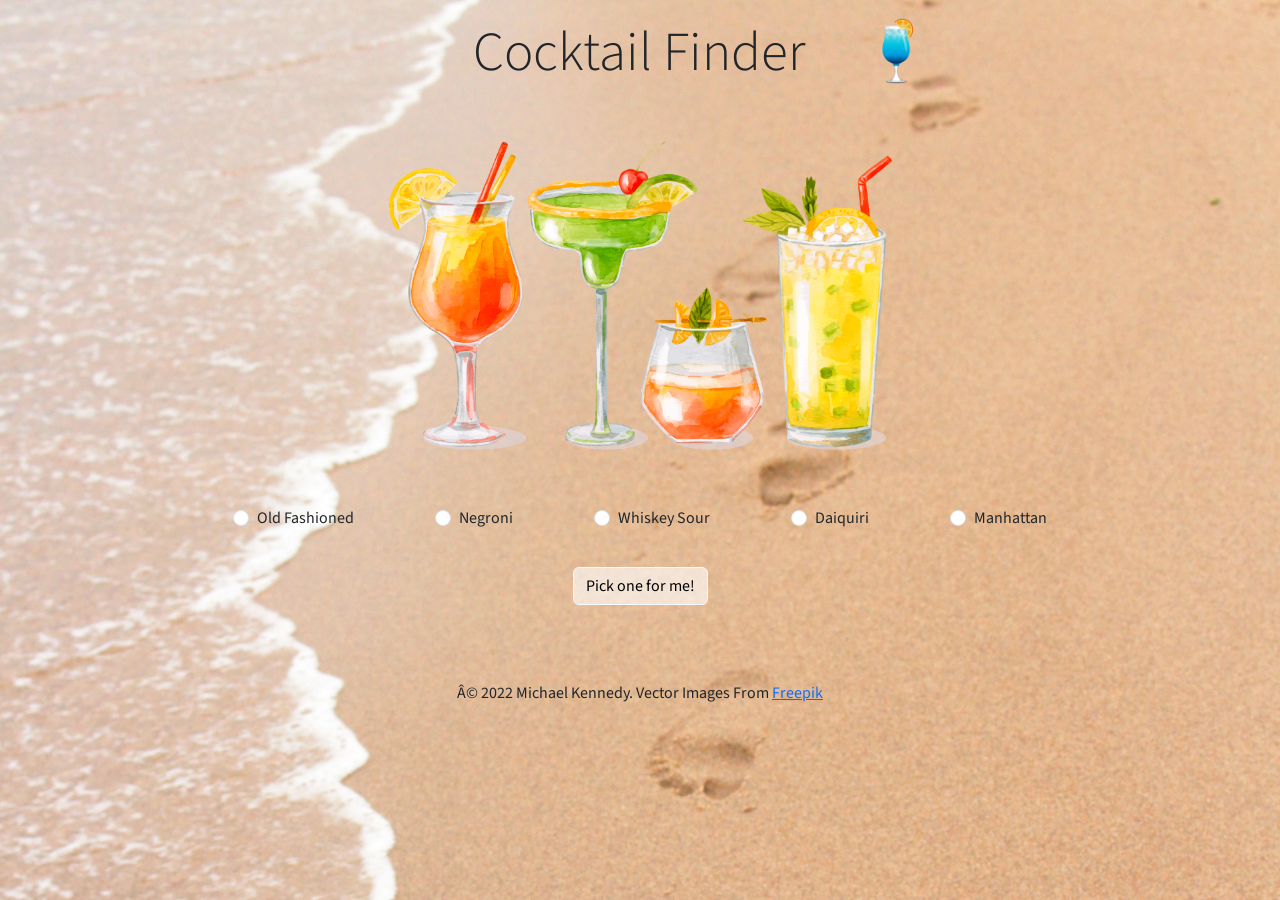
<file: index.html>
<!DOCTYPE html>
<!--
  Michael Kennedy
  Cocktail Finder

  A webpage for displaying cocktails directions for different cocktails a user can select.
-->
<html>

<head>
  <title>Cocktail</title>
  <link rel="preconnect" href="https://fonts.googleapis.com">
  <link rel="preconnect" href="https://fonts.gstatic.com" crossorigin>
  <link href="https://fonts.googleapis.com/css2?family=Source+Sans+Pro:wght@300;400;600;700&display=swap"
    rel="stylesheet">
  <link href="https://cdn.jsdelivr.net/npm/bootstrap@5.2.2/dist/css/bootstrap.min.css" rel="stylesheet"
    integrity="sha384-Zenh87qX5JnK2Jl0vWa8Ck2rdkQ2Bzep5IDxbcnCeuOxjzrPF/et3URy9Bv1WTRi" crossorigin="anonymous">

  <link href="./cocktail.css" rel="stylesheet">
  <script src="./cocktail.js"></script>
</head>

<body>
  <section>
    <header>
      <h1>Cocktail Finder</h1>
      <img id="bluedrink" src="./images/bluedrink.png">
      <div>
        <img id="cocktailpicture" src="./images/Cocktails.png">
      </div>


    </header>

    <p class="form-check">
      <label><input class="form-check-input" type="radio" name="flexRadioDefault" id="flexRadioDefault1"
          value="old fashioned" checked="checked" />Old
        Fashioned</label>
      <label><input class="form-check-input" type="radio" name="flexRadioDefault" id="flexRadioDefault1"
          value="negroni" />Negroni</label>
      <label><input class="form-check-input" type="radio" name="flexRadioDefault" id="flexRadioDefault1"
          value="whiskey sour" />Whiskey Sour</label>
      <label><input class="form-check-input" type="radio" name="flexRadioDefault" id="flexRadioDefault1"
          value="daiquiri" />Daiquiri</label>
      <label><input class="form-check-input" type="radio" name="flexRadioDefault" id="flexRadioDefault1"
          value="manhattan" />Manhattan</label>
    </p>

    <p>
      <button type="button" class="btn btn-light" id="random">Pick one for me!</button>
    </p>

    <!-- insert the cocktail content here -->
    <section id="cocktail-area"></section>
  </section>
  <footer>
    <p class="copyright">© 2022 Michael Kennedy. Vector Images From <a
        href="https://www.freepik.com/free-vector/colorful-flat-planet-collection_5294217.htm#query=planet&position=1&from_view=search&track=sph">Freepik</a>
    </p>
  </footer>
</body>

</html>
</file>
<file: cocktail.css>
/*
 * Michael Kennedy
 * Cocktail Finder
 * Provides styling for html
 */
body {
  font-size: 12pt;
  margin: auto auto;
  text-align: center;
  width: 80%;
  background-image: url("./images/pexels-miriam-fischer-2645245.jpg");
  background-size: 100%;
  font-family: 'Source Sans Pro', sans-serif;
}

img {
  height: 200px;
  border-radius: 15px;
}

#cocktail-area {
  max-width: 80%;
  margin: auto;
  padding: 20px;
  border-radius: 15px;
}


#cocktail-area p {
  font-style: italic;
}

#cocktail-area ul {
  margin: auto;
  text-align: left;
  width: 300px;
}

#cocktail-area li {
  margin: auto;
  text-align: left;
  width: 300px;
}

body>section {
  margin-bottom: 20px;
}

.form-check {
  display: flex;
  justify-content: space-evenly;
}

.whitebackground {
  background: rgba(255, 255, 255, 0.4);
}

h1 {
  font-weight: 300;
  font-size: 55px;
  margin-bottom: 20px;
  display: inline-block;
  width: 50%;
  position: relative;
  left: 44px;
  margin-top: 20px;
  ;
}

header {
  text-align: center;

}

button {
  margin-top: 15px;
  background-color: rgba(255, 255, 255, 0.6) !important;

}

#cocktailpicture {
  height: 400px
}

.hide {
  display: none;
}

#bluedrink {
  height: 66px;
  position: relative;
  bottom: 15px;
}

.margintop {
  margin-top: 35px;
}
</file>
